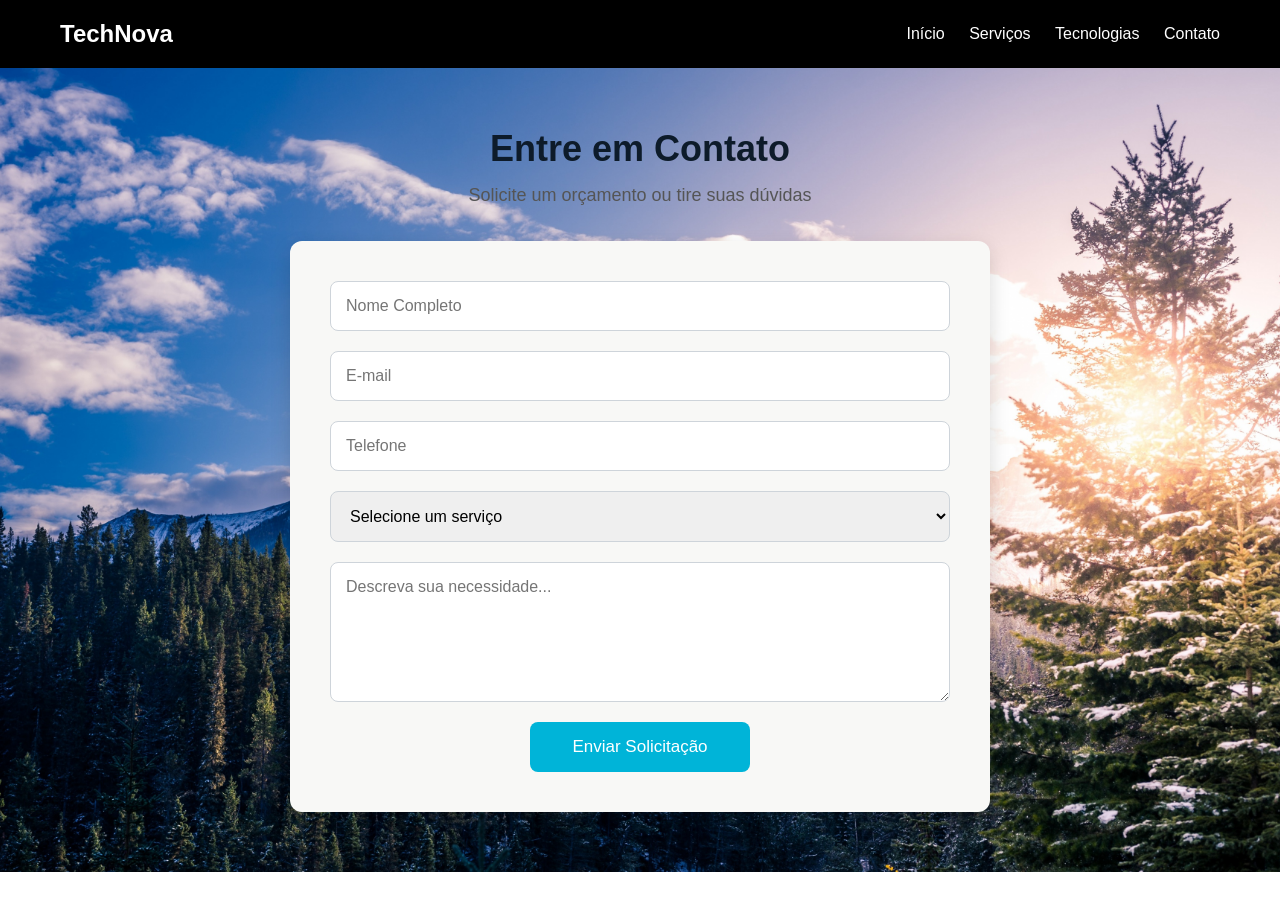
<file: form.html>
<!DOCTYPE html>
<html lang="pt-br">
<head>
    <meta charset="UTF-8">
    <meta name="viewport" content="width=device-width, initial-scale=1.0">
    <title>Entre em contato!</title>
    <link rel="stylesheet" href="form.css">
    <link rel="stylesheet" href="style.css">
</head>
<body>

    <header>
        <h2>TechNova</h2>
        <nav>
            <a href="index.html">Início</a>
            <a href="servicos.html">Serviços</a>
            <a href="#">Tecnologias</a>
            <a href="form.html">Contato</a>

        </nav>
    </header>

    <section class="contato">
    
        <h2>Entre em Contato</h2>
    
        <p>Solicite um orçamento ou tire suas dúvidas</p>
    

    <form>

        <input type="text" placeholder="Nome Completo" required>
            
        <input type="email" placeholder="E-mail" required>

        <input type="tel" placeholder="Telefone">
        <select required>
            <option value="">Selecione um serviço</option>
            <option value="">Desenvolvimento Web</option>
            <option value="">Inteligência Artificial</option>
            <option value="">Cloud Computing</option>
        </select>

        <textarea rows="6" placeholder="Descreva sua necessidade..." required></textarea>
        
        <button type="submit">Enviar Solicitação</button>
    </form>
    </section> 
</body>
</html>
</file>
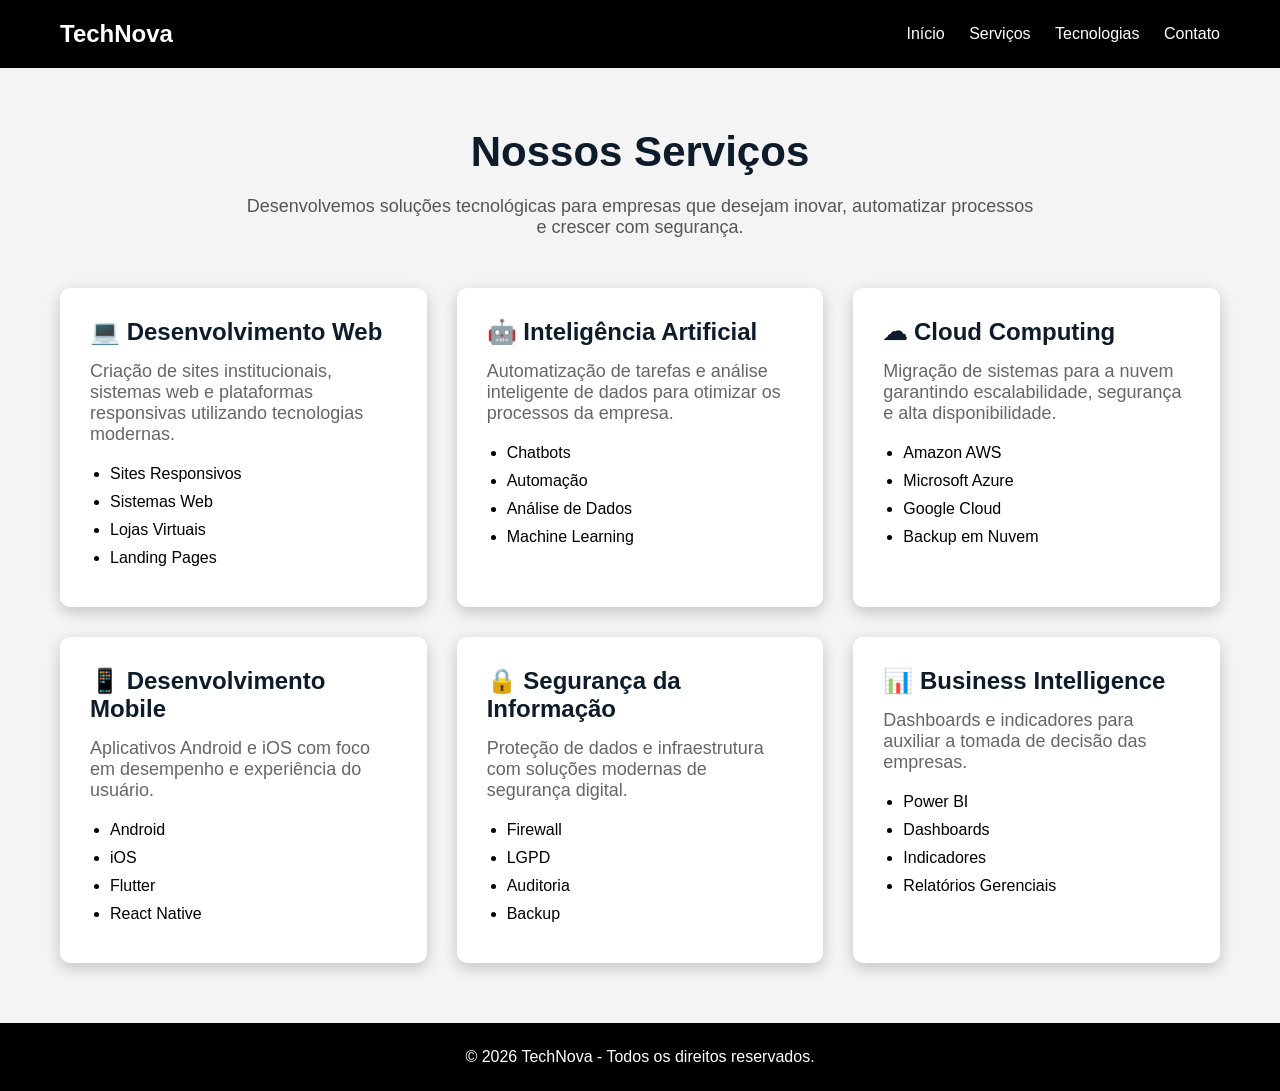
<file: servicos.html>
<!DOCTYPE html>
<html lang="pt-BR">

<head>
    <meta charset="UTF-8">
    <meta name="viewport" content="width=device-width, initial-scale=1.0">
    <title>Serviços - TechNova</title>

    <link rel="stylesheet" href="style.css">
</head>

<body>

<header>

    <h2>TechNova</h2>

    <nav>
        <a href="index.html">Início</a>
        <a href="servicos.html">Serviços</a>
        <a href="tecnologias.html">Tecnologias</a>
        <a href="form.html">Contato</a>
    </nav>

</header>

<section class="pagina-servicos">

    <h1>Nossos Serviços</h1>

    <p>
        Desenvolvemos soluções tecnológicas para empresas que desejam inovar,
        automatizar processos e crescer com segurança.
    </p>

    <div class="cards-servicos">

        <div class="servico">

            <h2>💻 Desenvolvimento Web</h2>

            <p>
                Criação de sites institucionais, sistemas web e plataformas
                responsivas utilizando tecnologias modernas.
            </p>

            <ul>
                <li>Sites Responsivos</li>
                <li>Sistemas Web</li>
                <li>Lojas Virtuais</li>
                <li>Landing Pages</li>
            </ul>

        </div>

        <div class="servico">

            <h2>🤖 Inteligência Artificial</h2>

            <p>
                Automatização de tarefas e análise inteligente de dados para
                otimizar os processos da empresa.
            </p>

            <ul>
                <li>Chatbots</li>
                <li>Automação</li>
                <li>Análise de Dados</li>
                <li>Machine Learning</li>
            </ul>

        </div>

        <div class="servico">

            <h2>☁ Cloud Computing</h2>

            <p>
                Migração de sistemas para a nuvem garantindo escalabilidade,
                segurança e alta disponibilidade.
            </p>

            <ul>
                <li>Amazon AWS</li>
                <li>Microsoft Azure</li>
                <li>Google Cloud</li>
                <li>Backup em Nuvem</li>
            </ul>

        </div>

        <div class="servico">

            <h2>📱 Desenvolvimento Mobile</h2>

            <p>
                Aplicativos Android e iOS com foco em desempenho e experiência
                do usuário.
            </p>

            <ul>
                <li>Android</li>
                <li>iOS</li>
                <li>Flutter</li>
                <li>React Native</li>
            </ul>

        </div>

        <div class="servico">

            <h2>🔒 Segurança da Informação</h2>

            <p>
                Proteção de dados e infraestrutura com soluções modernas de
                segurança digital.
            </p>

            <ul>
                <li>Firewall</li>
                <li>LGPD</li>
                <li>Auditoria</li>
                <li>Backup</li>
            </ul>

        </div>

        <div class="servico">

            <h2>📊 Business Intelligence</h2>

            <p>
                Dashboards e indicadores para auxiliar a tomada de decisão das
                empresas.
            </p>

            <ul>
                <li>Power BI</li>
                <li>Dashboards</li>
                <li>Indicadores</li>
                <li>Relatórios Gerenciais</li>
            </ul>

        </div>

    </div>

</section>

<footer>

    <p>© 2026 TechNova - Todos os direitos reservados.</p>

</footer>

</body>
</html>
</file>
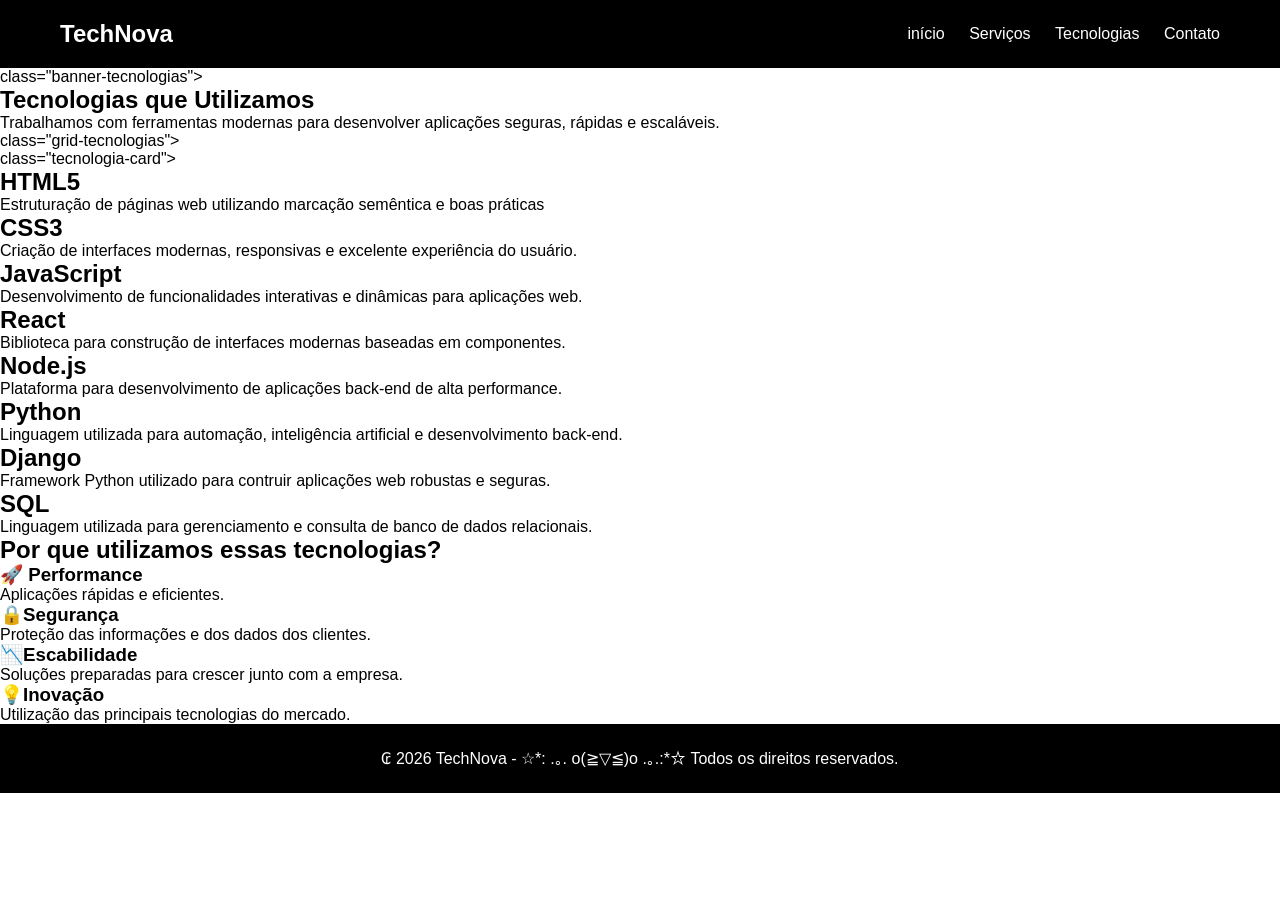
<file: tecnologias.html>
<!DOCTYPE html>
<html lang="en">

<head>

    <meta charset="UTF-8">
    <meta name="viewport" content="width=device-width, initial-scale=1.0">

    <title>Tecnologias | TechNova</title>

    <link rel="stylesheet" href="style.css">

</head>

<body>
    
<header>

    <h2>TechNova</h2>

    <nav>
        <a href="index.html">início</a>
        <a href="servicos.html">Serviços</a>
        <a href="tecnologias.html">Tecnologias</a>
        <a href="form.css">Contato</a>
    </nav>

</header>

<section> class="banner-tecnologias">

    <h1>Tecnologias que Utilizamos</h1>

    <p>
        Trabalhamos com ferramentas modernas para desenvolver aplicações seguras, rápidas e escaláveis.
    </p>

</section>


<section> class="grid-tecnologias">

    <div> class="tecnologia-card">

        <h2>HTML5</h2>

        <P>
            Estruturação de páginas web utilizando marcação semêntica e boas práticas
        </P>
        
    </div>

    <div class="tecnologia-card">

        <h2>CSS3</h2>

        <p>
            Criação de interfaces modernas, responsivas e excelente experiência do usuário.
        </p>

    </div>

    <div class="tecnologia-card">

        <h2>JavaScript</h2>

        <p>
            Desenvolvimento de funcionalidades interativas e dinâmicas para aplicações web.
        </p>

    </div>

    <div class="tecnologia-card">

        <h2>React</h2>

        <p>
            Biblioteca para construção de interfaces modernas baseadas em componentes.
        </p>
        
    </div>

    <div class="tecnologia-card>
    </div>

    <div class="tecnologia-card">

        <h2>Node.js</h2>

        <p>
            Plataforma para desenvolvimento de aplicações back-end de alta performance.
        </p>

    </div>

    <div class="tecnologia-card">

        <h2>Python</h2>

        <p>
            Linguagem utilizada para automação, inteligência artificial e desenvolvimento back-end.
        </p>

    </div>

    <div class="tecnologia-card">

        <h2>Django</h2>

        <p>
            Framework Python utilizado para contruir aplicações web robustas e seguras.
        </p>

    </div>

    <div class="tecnologia-card">

        <h2>SQL</h2>

        <p>
            Linguagem utilizada para gerenciamento e consulta de banco de dados relacionais.
        </p>

    </div>

</section>

<section class="beneficios">

    <h2>Por que utilizamos essas tecnologias?</h2>

    <div class="beneficios-grid">

        <div>
            <h3>🚀 Performance</h3>
            <p>Aplicações rápidas e eficientes.</p>
        </div>

        <div>
            <h3>🔒Segurança</h3>
            <p>Proteção das informações e dos dados dos clientes.</p>
        </div>

        <div>
            <h3>📉Escabilidade</h3>
            <p>Soluções preparadas para crescer junto com a empresa.</p>
        </div>

        <div>
            <h3>💡Inovação</h3>
            <p>Utilização das principais tecnologias do mercado.</p>
        </div>

    </div>

</section>

<footer>

    <p>₢ 2026 TechNova - ☆*: .｡. o(≧▽≦)o .｡.:*☆ Todos os direitos reservados.</p>

</footer>

</body>

</html>
</file>
<file: form.css>
.contato{
    background-image: url("paisage.jpg"); /* ou img/paisage.png */
    background-size: cover;
    background-position: center;
    background-repeat: no-repeat;

    padding: 60px;
    text-align: center;
}
.contato h2{
    font-size: 36px;
    color: #0d1b2a;
    margin-bottom: 15px;
}

.contato p{
    color: #555;
    margin-bottom: 35px;
    font-size: 18px;

}

.contato form{

    width: 700px;
    max-width: 90%;
    margin: auto;

    background: rgb(248, 248, 246);

    padding: 40px;

    border-radius: 12px;

    box-shadow: 0 8px 20px rgba(0,0,0,.15);

    display: flex;
    flex-direction: column;

    gap: 20px;

}

.contato input,
.contato select,
.contato textarea{

    width: 100%;

    padding: 15px;

    border: 1px solid #ced4da;

    border-radius: 8px;

    font-size: 16px;

    outline: none;

    transition: .3s;

}

.contato input:focus,
.contato select:focus,
.contato textarea:focus{

    border-color: #00b4d8;

    box-shadow: 0 8px rgba(0,180,216,.4);
    
}

.contato textarea{

    resize:vertical;
    min-height: 140px;

}

.contato button{

    width: 220px;

    margin: auto;
    
    padding: 15px;

    background: #00b4d8;

    color: white;

    border: none;

    border-radius: 8px;

    font-size: 17px;

    cursor: pointer;

    transition: .3s;

}

.contato button:hover{

    background: #0077b6;
    
}
</file>
<file: style.css>
*{
    margin:0;
    padding:0;
    box-sizing:border-box;
    font-family:Arial, Helvetica, sans-serif;
}

body{
    background:rgb(255, 255, 255);
}

header{
    background: black;
    color: white;

    display:flex;
    justify-content:space-between;
    align-items:center;

    padding:20px 60px;

}

nav a{
    color: #ffffff;
    text-decoration: none;
    margin-left: 20px;
}

nav a:hover{
    color: #00b4d8;
}

.banner{
    display: flex;
    justify-content: space-around;
    align-items: center;

    padding: 80px;

    background:linear-gradient(to right, #ffefc2, #b8a677);
    color: white;
}

.banner img{

    width: 600px;
    border-radius: 10px;

}


.texto h1{

    font-size: 48px;
    margin-bottom: 20px;

}

.texto p{

    font-size: 20px;
    margin-bottom: 30px;
}

button{
    padding: 15px 30px;

    background: #fffefd;

    border: none;

    color: rgb(0, 0, 0);

    cursor: pointer;

    border-radius: 5px;

    font-size: 16px;
}

button :hover{
    background: #00b4d8;
}

.servicos{
    
    padding: 60px;

    background: #ffffff;

    text-align:center;
}

.cards{
    display: flex;
    justify-content: center ;
    gap: 30px;
    
    margin-top: 40px;
}

.card{
    width: 300px;

    background: white;

    padding: 30px;

    border-radius: 10px;

    box-shadow: 0 5px 15px black;

    transition: .4s;

}

.card:hover{
    transform:translateY(-10px);
}

.tecnologias{

    padding: 60px;

    background: #dfdfdf;

    text-align:center;
}

.tecnologias ul{

    list-style:none;

    margin-top:30px;
}

.tecnologias li{

    display:inline-block;

    background:#f0debe;

    color:rgb(0, 0, 0);

    padding:10px 20px;

    border-radius:20px;

    margin:10px;
}

footer{
    background: #000000;

    color: rgb(255, 255, 255);

    text-align: center;

    padding: 25px;
}

.pagina-servicos{

    padding: 60px;
    background: #f4f4f4;
    text-align: center;

}

.pagina-servicos h1{

    font-size: 42px;
    color: #0d1b2a;
    margin-bottom: 20px;
    
}

.pagina-servicos p{

    font-size: 18px;
    color: #555;
    max-width: 800px;
    margin: 0 auto 50px;
}
.cards-servicos{

    display: grid;
    grid-template-columns: repeat(auto-fit, minmax(320px, 1fr));
    gap: 30px;
}
.servico{

    background: white;
    padding: 30px;

    border-radius: 10px;

    box-shadow: 0 5px 15px rgba(0,0,0,.2);

    transition: .3s;

    text-align: left
}

.servico:hover{

    transform: translateY(-8px);

}

.servico h2{

    color: #0d1b2a;
    margin-bottom: 15px;

}

.servico p{

    margin-bottom: 20px;
    color: #666;

}

.servico ul{

    padding-left: 20px;
}

.servico li{

    margin-bottom: 10px;
}
</file>
